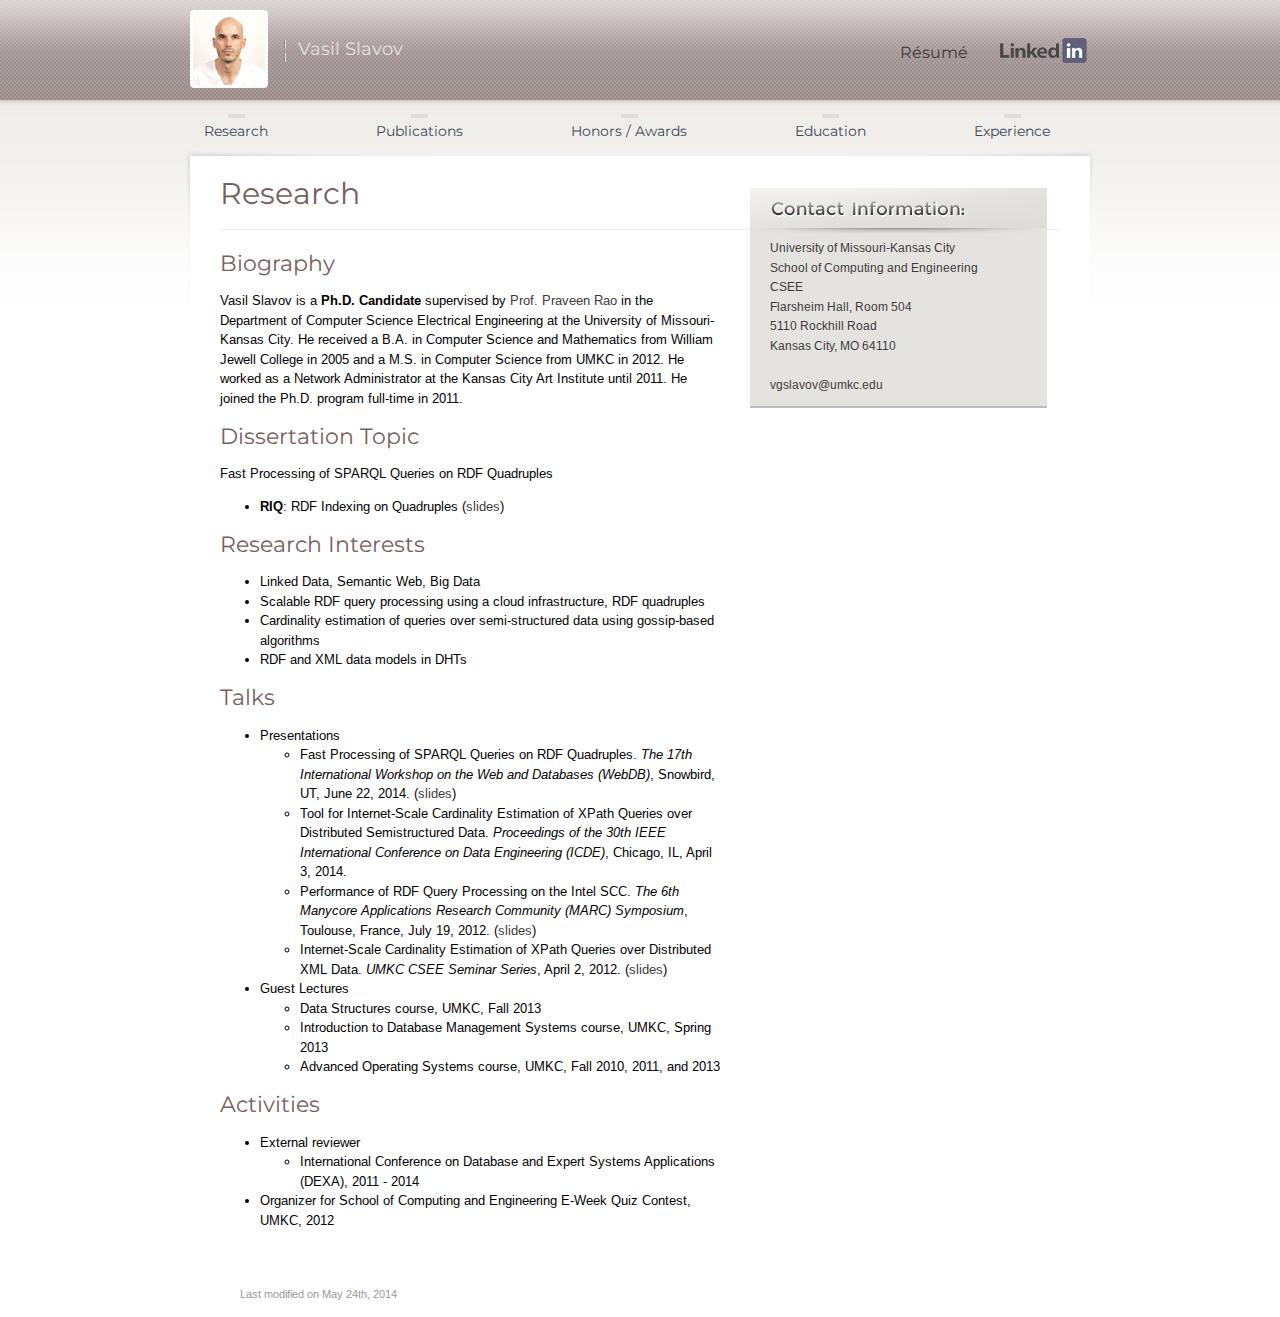
<file: index.html>
<!DOCTYPE html PUBLIC "-//W3C//DTD XHTML 1.0 Transitional//EN" "http://www.w3.org/TR/xhtml1/DTD/xhtml1-transitional.dtd">
<html xmlns="http://www.w3.org/1999/xhtml">
<head>
<meta http-equiv="Content-Type" content="text/html; charset=utf-8" />
<title>Vasil Slavov</title>
<meta name="description" content="Vasil Slavov's UMKC Ph.D. Candidate website">
<meta name="keywords" content="marc,intel scc,p2p,rdf,xml,xpath,gossip,umkc,research">

<link rel="stylesheet" type="text/css" href="style.css" />

<link href='http://fonts.googleapis.com/css?family=Oswald:400,700' rel='stylesheet' type='text/css'>
<link href='http://fonts.googleapis.com/css?family=Montserrat:400,700' rel='stylesheet' type='text/css'>
<link href='http://fonts.googleapis.com/css?family=Arimo:400,700' rel='stylesheet' type='text/css'>

<script type="text/javascript">

  var _gaq = _gaq || [];
  _gaq.push(['_setAccount', 'UA-36188040-1']);
  _gaq.push(['_trackPageview']);

  (function() {
    var ga = document.createElement('script'); ga.type = 'text/javascript'; ga.async = true;
    ga.src = ('https:' == document.location.protocol ? 'https://ssl' : 'http://www') + '.google-analytics.com/ga.js';
    var s = document.getElementsByTagName('script')[0]; s.parentNode.insertBefore(ga, s);
  })();

</script>

</head>

<body>

<div id="wrapper">


<div id="header">
<div id="vasil-photo">Vasil Slavov</div>
<div id="resume"><a href="files/resume-vgs-phd.pdf" target="_blank" onClick="_gaq.push(['_trackEvent', 'PDF', 'Download', 'resume-vgs-phd.pdf',, false]);">R&eacute;sum&eacute;</a></div>
<!-- <div id="scholar"><a href="http://scholar.google.com/citations?user=w6w_r3kAAAAJ" target="_blank">Scholar</a></div> -->
<div id="linked-in"><a href="http://www.linkedin.com/in/vslavov" target="_blank"><img src="images/linked-in.png" title="LinkedIn" alt="LinkedIn" border="0" /></a></div>
</div>


<div id="nav">
<ul>
<li><a href="index.html" target="_self">Research</a></li>
<li><a href="publications.html" target="_self">Publications</a></li>
<li><a href="honors-awards.html" target="_self">Honors / Awards</a></li>
<li><a href="education.html" target="_self">Education</a></li>
<li><a href="experience.html" target="_self">Experience</a></li>
</ul>
</div>



<div id="content"><!-- content -->


<div id="contact-information"><!-- contact-information -->
<a href="http://www.umkc.edu" target="_blank">University of Missouri-Kansas City</a><br />
<a href="http://sce.umkc.edu" target="_blank">School of Computing and Engineering</a><br />
CSEE<br />
Flarsheim Hall, Room 504<br />
5110 Rockhill Road<br />
Kansas City, MO 64110<br />
<br />
<a href="mailto:vgslavov@umkc.edu" target="_blank">vgslavov@umkc.edu</a>
<!-- <div id="clover"><img src="images/clover.png" border="0" /></div> -->
<div class="clearer"></div>
</div><!-- end contact-information -->



<h1>Research</h1>

<h2>Biography</h2>
Vasil Slavov is a <b>Ph.D. Candidate</b> supervised by <a href="http://sites.google.com/site/praveenraoumkc/" target="_blank">Prof. Praveen Rao</a> in the Department of Computer Science Electrical Engineering at the University of Missouri-Kansas City. He received a B.A. in Computer Science and Mathematics from William Jewell College in 2005 and a M.S. in Computer Science from UMKC in 2012. He worked as a Network Administrator at the Kansas City Art Institute until 2011. He joined the Ph.D. program full-time in 2011.

<h2>Dissertation Topic</h2>
Fast Processing of SPARQL Queries on RDF Quadruples<br />
<ul>
<li><b>RIQ</b>: RDF Indexing on Quadruples (<a href="files/riq-comp-slides.pdf" target="_blank" onClick="_gaq.push(['_trackEvent', 'PDF', 'Download', 'riq-comp-slides.pdf',, false]);">slides</a>)</li>
</ul>

<h2>Research Interests</h2>
<ul>
<li>Linked Data, Semantic Web, Big Data</li>
<li>Scalable RDF query processing using a cloud infrastructure, RDF quadruples</li>
<li>Cardinality estimation of queries over semi-structured data using gossip-based algorithms</li>
<li>RDF and XML data models in DHTs</li>
</ul>

<h2>Talks</h2>
<ul>
<li>Presentations</li>
<ul>
<li>Fast Processing of SPARQL Queries on RDF Quadruples. <i>The 17th International Workshop on
    the Web and Databases (WebDB)</i>, Snowbird, UT, June 22, 2014. (<a href="files/riq-webdb-slides.pdf" target="_blank" onClick="_gaq.push(['_trackEvent', 'PDF', 'Download', 'riq-webdb-slides.pdf',, false]);">slides</a>)</li>
<li>Tool for Internet-Scale Cardinality Estimation of XPath Queries over Distributed Semistructured Data. <i>Proceedings of the 30th IEEE International Conference on Data Engineering (ICDE)</i>, Chicago, IL, April 3, 2014.</li>
<li>Performance of RDF Query Processing on the Intel SCC. <i>The 6th Manycore Applications Research Community (MARC) Symposium</i>, Toulouse, France, July 19, 2012. (<a href="files/marc-onera-scc-rdf.pdf" target="_blank" onClick="_gaq.push(['_trackEvent', 'PDF', 'Download', 'marc-onera-scc-rdf.pdf',, false]);">slides</a>)</li>
<li>Internet-Scale Cardinality Estimation of XPath Queries over Distributed XML Data. <i>UMKC CSEE Seminar Series</i>, April 2, 2012. (<a href="files/xgossip-umkc-seminar.pdf" target="_blank" onClick="_gaq.push(['_trackEvent', 'PDF', 'Download', 'xgossip-umkc-seminar.pdf',, false]);">slides</a>)</li>
</ul>
<li>Guest Lectures</li>
<ul>
<li>Data Structures course, UMKC, Fall 2013</li>
<li>Introduction to Database Management Systems course, UMKC, Spring 2013</li>
<li>Advanced Operating Systems course, UMKC, Fall 2010, 2011, and 2013</li>
</ul>
</ul>

<h2>Activities</h2>
<ul>
<li>External reviewer</li>
<ul>
<li>International Conference on Database and Expert Systems Applications (DEXA), 2011 - 2014</li>
</ul>
<li>Organizer for School of Computing and Engineering E-Week Quiz Contest, UMKC, 2012</li>
</ul>

<div id="footer">
Last modified on May 24th, 2014
</div>


</div><!-- end content -->



</div>


</body>
</html>
</file>
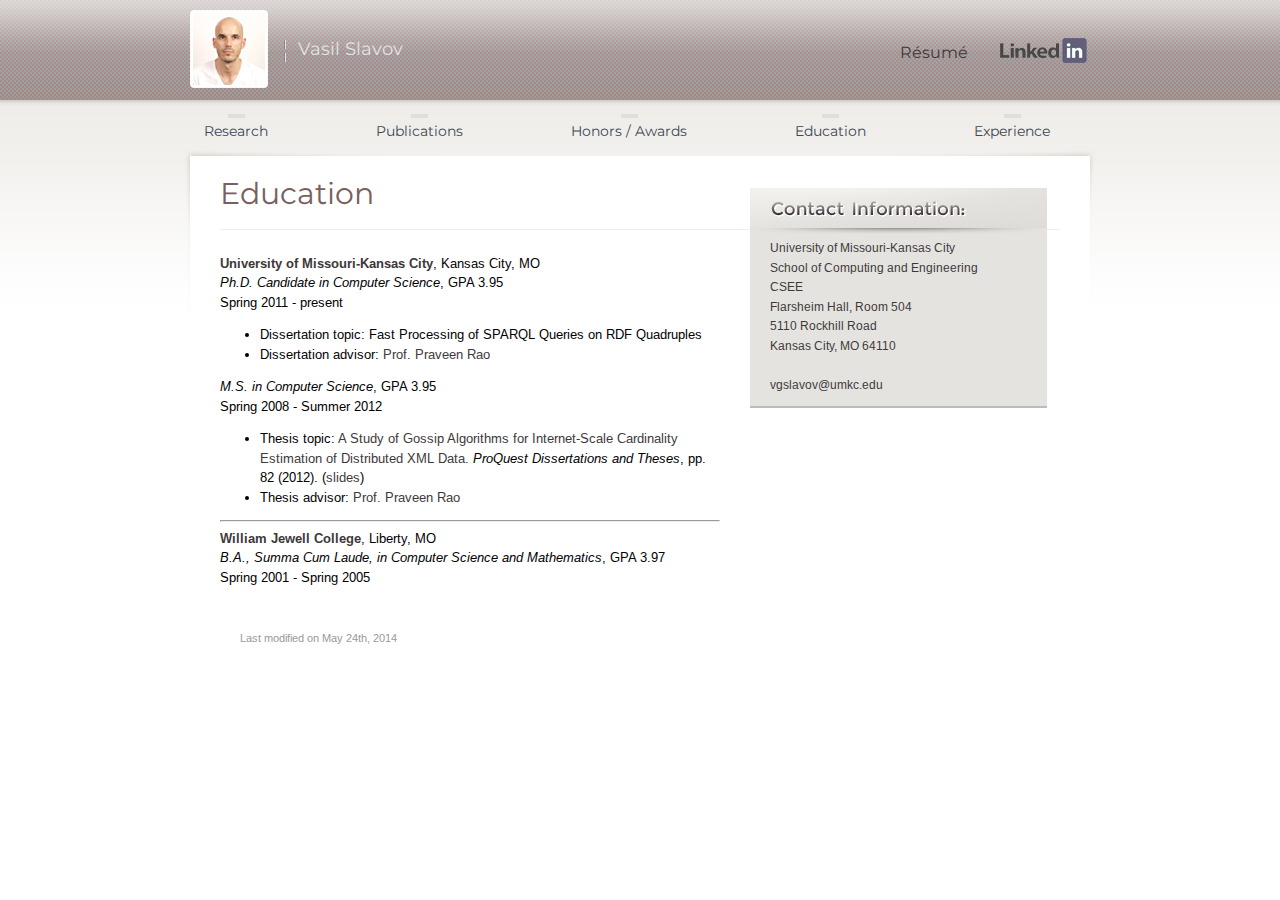
<file: education.html>
<!DOCTYPE html PUBLIC "-//W3C//DTD XHTML 1.0 Transitional//EN" "http://www.w3.org/TR/xhtml1/DTD/xhtml1-transitional.dtd">
<html xmlns="http://www.w3.org/1999/xhtml">
<head>
<meta http-equiv="Content-Type" content="text/html; charset=utf-8" />
<title>Education | Vasil Slavov</title>
<meta name="description" content="Vasil Slavov's UMKC Ph.D. Candidate website">
<meta name="keywords" content="marc,intel scc,p2p,rdf,xml,xpath,gossip,umkc,research">

<link rel="stylesheet" type="text/css" href="style.css" />

<link href='http://fonts.googleapis.com/css?family=Oswald:400,700' rel='stylesheet' type='text/css'>
<link href='http://fonts.googleapis.com/css?family=Montserrat:400,700' rel='stylesheet' type='text/css'>
<link href='http://fonts.googleapis.com/css?family=Arimo:400,700' rel='stylesheet' type='text/css'>

<script type="text/javascript">

  var _gaq = _gaq || [];
  _gaq.push(['_setAccount', 'UA-36188040-1']);
  _gaq.push(['_trackPageview']);

  (function() {
    var ga = document.createElement('script'); ga.type = 'text/javascript'; ga.async = true;
    ga.src = ('https:' == document.location.protocol ? 'https://ssl' : 'http://www') + '.google-analytics.com/ga.js';
    var s = document.getElementsByTagName('script')[0]; s.parentNode.insertBefore(ga, s);
  })();

</script>

</head>

<body>

<div id="wrapper">


<div id="header">
<div id="vasil-photo">Vasil Slavov</div>
<div id="resume"><a href="files/resume-vgs-phd.pdf" target="_blank" onClick="_gaq.push(['_trackEvent', 'PDF', 'Download', 'resume-vgs-phd.pdf',, false]);">R&eacute;sum&eacute;</a></div>
<!-- <div id="scholar"><a href="http://scholar.google.com/citations?user=w6w_r3kAAAAJ" target="_blank">Scholar</a></div> -->
<div id="linked-in"><a href="http://www.linkedin.com/in/vslavov" target="_blank"><img src="images/linked-in.png" title="LinkedIn" alt="LinkedIn" border="0" /></a></div>
</div>


<div id="nav">
<ul>
<li><a href="index.html" target="_self">Research</a></li>
<li><a href="publications.html" target="_self">Publications</a></li>
<li><a href="honors-awards.html" target="_self">Honors / Awards</a></li>
<li><a href="education.html" target="_self">Education</a></li>
<li><a href="experience.html" target="_self">Experience</a></li>
</ul>
</div>



<div id="content"><!-- content -->


<div id="contact-information"><!-- contact-information -->
<a href="http://www.umkc.edu" target="_blank">University of Missouri-Kansas City</a><br />
<a href="http://sce.umkc.edu" target="_blank">School of Computing and Engineering</a><br />
CSEE<br />
Flarsheim Hall, Room 504<br />
5110 Rockhill Road<br />
Kansas City, MO 64110<br />
<br />
<a href="mailto:vgslavov@umkc.edu" target="_blank">vgslavov@umkc.edu</a>
<!-- <div id="clover"><img src="images/clover.png" border="0" /></div> -->
<div class="clearer"></div>
</div><!-- end contact-information -->



<h1>Education</h1>

<b><a href="http://www.umkc.edu" target="_blank">University of Missouri-Kansas City</a></b>, Kansas City, MO<br />
<i>Ph.D. Candidate in Computer Science</i>, GPA 3.95<br />
Spring 2011 - present<br />
<ul>
<li>Dissertation topic: Fast Processing of SPARQL Queries on RDF Quadruples</li>
<li>Dissertation advisor: <a href="http://sites.google.com/site/praveenraoumkc/" target="_blank">Prof. Praveen Rao</a></li>
</ul>

<i>M.S. in Computer Science</i>, GPA 3.95<br />
Spring 2008 - Summer 2012<br />
<ul>
<li>Thesis topic: <a href="http://search.proquest.com/docview/1115315016/abstract/14127D5B0D8FB85F09/1?accountid=14589" target="_blank">A Study of Gossip Algorithms for Internet-Scale Cardinality Estimation of Distributed XML Data.</a> <i>ProQuest Dissertations and Theses</i>, pp. 82 (2012). (<a href="files/thesis-defense.pdf" target="_blank" onClick="_gaq.push(['_trackEvent', 'PDF', 'Download', 'thesis-defense.pdf',, false]);">slides</a>)</li>
<li>Thesis advisor: <a href="http://sites.google.com/site/praveenraoumkc/" target="_blank">Prof. Praveen Rao</a></li>
</ul>

<hr>

<b><a href="http://www.jewell.edu" target="_blank">William Jewell College</a></b>, Liberty, MO<br />
<i>B.A., Summa Cum Laude, in Computer Science and Mathematics</i>, GPA 3.97<br />
Spring 2001 - Spring 2005<br />

<div id="footer">
Last modified on May 24th, 2014
</div>


</div><!-- end content -->



</div>


</body>
</html>
</file>
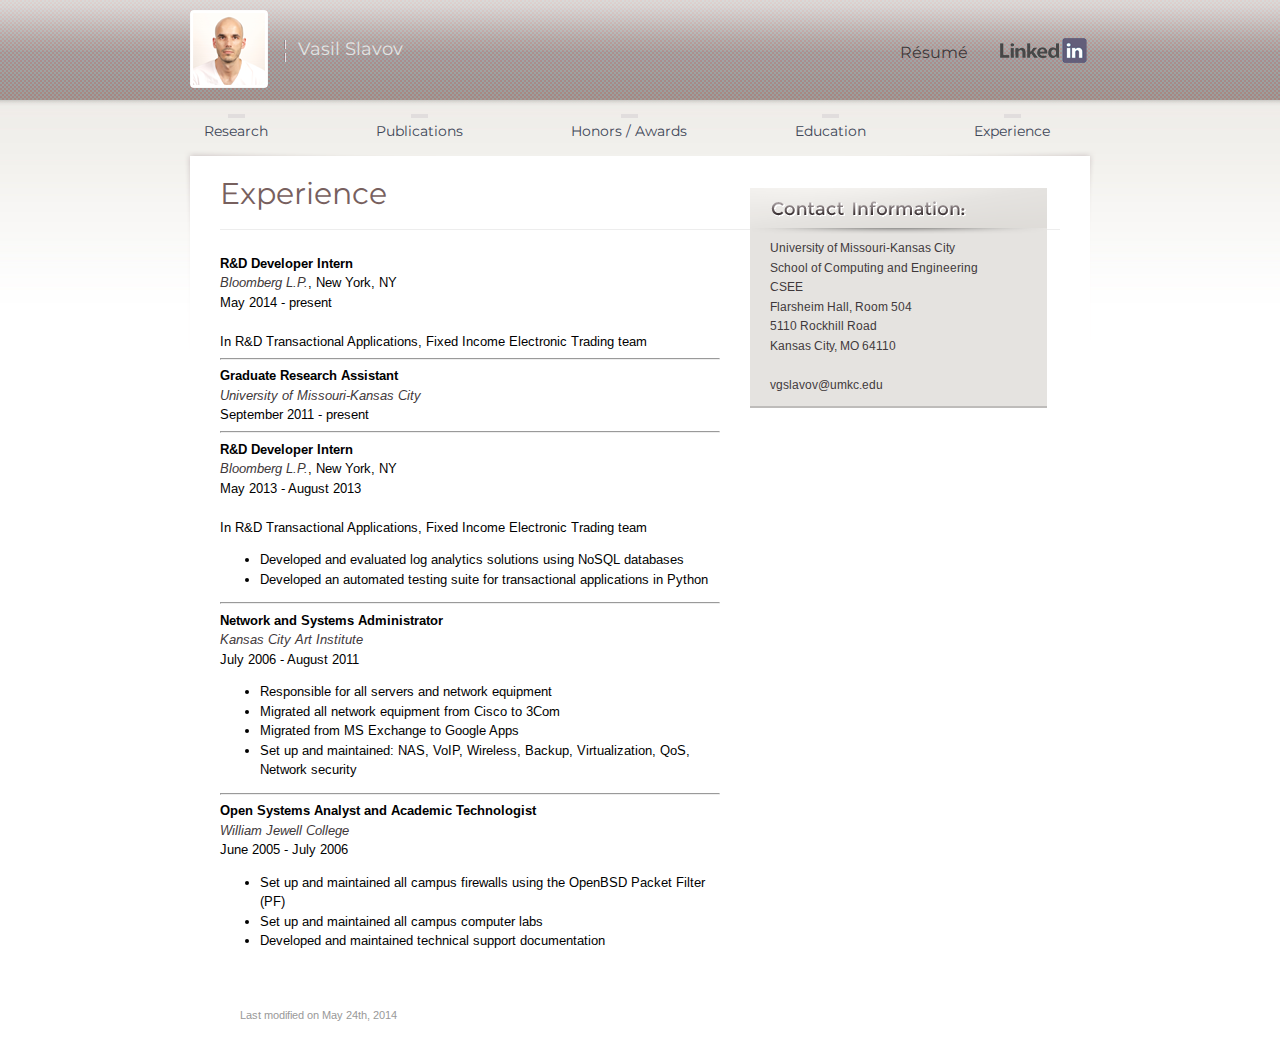
<file: experience.html>
<!DOCTYPE html PUBLIC "-//W3C//DTD XHTML 1.0 Transitional//EN" "http://www.w3.org/TR/xhtml1/DTD/xhtml1-transitional.dtd">
<html xmlns="http://www.w3.org/1999/xhtml">
<head>
<meta http-equiv="Content-Type" content="text/html; charset=utf-8" />
<title>Experience | Vasil Slavov</title>
<meta name="description" content="Vasil Slavov's UMKC Ph.D. Candidate website">
<meta name="keywords" content="marc,intel scc,p2p,rdf,xml,xpath,gossip,umkc,research">

<link rel="stylesheet" type="text/css" href="style.css" />

<link href='http://fonts.googleapis.com/css?family=Oswald:400,700' rel='stylesheet' type='text/css'>
<link href='http://fonts.googleapis.com/css?family=Montserrat:400,700' rel='stylesheet' type='text/css'>
<link href='http://fonts.googleapis.com/css?family=Arimo:400,700' rel='stylesheet' type='text/css'>

<script type="text/javascript">

  var _gaq = _gaq || [];
  _gaq.push(['_setAccount', 'UA-36188040-1']);
  _gaq.push(['_trackPageview']);

  (function() {
    var ga = document.createElement('script'); ga.type = 'text/javascript'; ga.async = true;
    ga.src = ('https:' == document.location.protocol ? 'https://ssl' : 'http://www') + '.google-analytics.com/ga.js';
    var s = document.getElementsByTagName('script')[0]; s.parentNode.insertBefore(ga, s);
  })();

</script>

</head>

<body>

<div id="wrapper">


<div id="header">
<div id="vasil-photo">Vasil Slavov</div>
<div id="resume"><a href="files/resume-vgs-phd.pdf" target="_blank" onClick="_gaq.push(['_trackEvent', 'PDF', 'Download', 'resume-vgs-phd.pdf',, false]);">R&eacute;sum&eacute;</a></div>
<!-- <div id="scholar"><a href="http://scholar.google.com/citations?user=w6w_r3kAAAAJ" target="_blank">Scholar</a></div> -->
<div id="linked-in"><a href="http://www.linkedin.com/in/vslavov" target="_blank"><img src="images/linked-in.png" title="LinkedIn" alt="LinkedIn" border="0" /></a></div>
</div>


<div id="nav">
<ul>
<li><a href="index.html" target="_self">Research</a></li>
<li><a href="publications.html" target="_self">Publications</a></li>
<li><a href="honors-awards.html" target="_self">Honors / Awards</a></li>
<li><a href="education.html" target="_self">Education</a></li>
<li><a href="experience.html" target="_self">Experience</a></li>
</ul>
</div>



<div id="content"><!-- content -->


<div id="contact-information"><!-- contact-information -->
<a href="http://www.umkc.edu" target="_blank">University of Missouri-Kansas City</a><br />
<a href="http://sce.umkc.edu" target="_blank">School of Computing and Engineering</a><br />
CSEE<br />
Flarsheim Hall, Room 504<br />
5110 Rockhill Road<br />
Kansas City, MO 64110<br />
<br />
<a href="mailto:vgslavov@umkc.edu" target="_blank">vgslavov@umkc.edu</a>
<!-- <div id="clover"><img src="images/clover.png" border="0" /></div> -->
<div class="clearer"></div>
</div><!-- end contact-information -->



<h1>Experience</h1>

<b>R&amp;D Developer Intern</b><br />
<i><a href="http://www.bloomberg.net" target="_blank">Bloomberg L.P.</a></i>, New York, NY<br />
May 2014 - present<br />
<br />
In R&amp;D Transactional Applications, Fixed Income Electronic Trading team

<hr>

<b>Graduate Research Assistant</b><br />
<i><a href="http://www.umkc.edu" target="_blank">University of Missouri-Kansas City</a></i><br />
September 2011 - present

<hr>

<b>R&amp;D Developer Intern</b><br />
<i><a href="http://www.bloomberg.net" target="_blank">Bloomberg L.P.</a></i>, New York, NY<br />
May 2013 - August 2013<br />
<br />
In R&amp;D Transactional Applications, Fixed Income Electronic Trading team
<ul>
<li>Developed and evaluated log analytics solutions using NoSQL databases</li>
<li>Developed an automated testing suite for transactional applications in Python</li>
</ul>

<hr>

<b>Network and Systems Administrator</b><br />
<i><a href="http://www.kcai.edu" target="_blank">Kansas City Art Institute</a></i><br />
July 2006 - August 2011

<ul>
<li>Responsible for all servers and network equipment</li>
<li>Migrated all network equipment from Cisco to 3Com</li>
<li>Migrated from MS Exchange to Google Apps</li>
<li>Set up and maintained: NAS, VoIP, Wireless, Backup, Virtualization, QoS, Network security</li>
</ul>

<hr>

<b>Open Systems Analyst and Academic Technologist</b><br />
<i><a href="http://www.jewell.edu" target="_blank">William Jewell College</a></i><br />
June 2005 - July 2006

<ul>
<li>Set up and maintained all campus firewalls using the OpenBSD Packet Filter (PF)</li>
<li>Set up and maintained all campus computer labs</li>
<li>Developed and maintained technical support documentation</li>
</ul>

<div id="footer">
Last modified on May 24th, 2014
</div>


</div><!-- end content -->



</div>


</body>
</html>
</file>
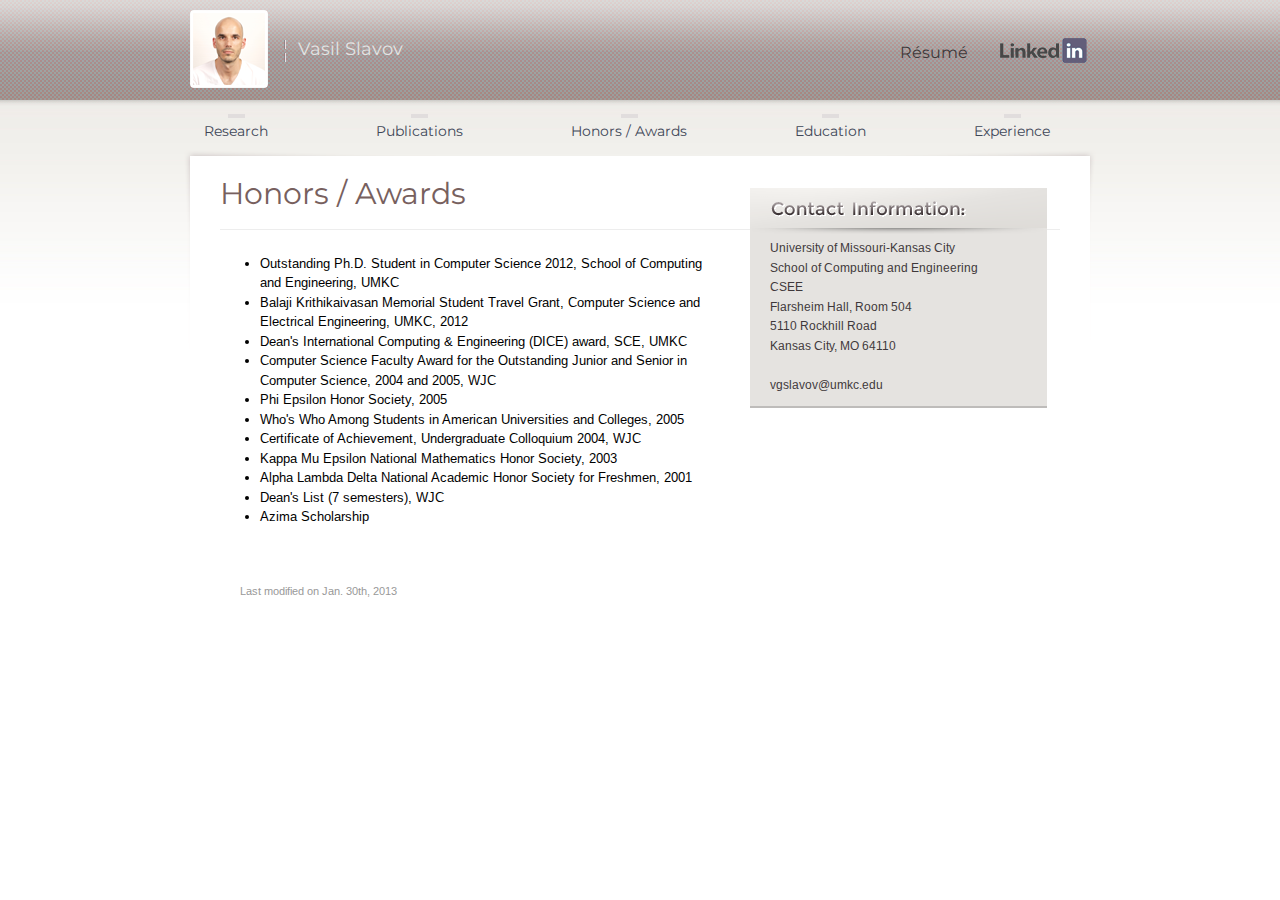
<file: honors-awards.html>
<!DOCTYPE html PUBLIC "-//W3C//DTD XHTML 1.0 Transitional//EN" "http://www.w3.org/TR/xhtml1/DTD/xhtml1-transitional.dtd">
<html xmlns="http://www.w3.org/1999/xhtml">
<head>
<meta http-equiv="Content-Type" content="text/html; charset=utf-8" />
<title>Honors / Awards | Vasil Slavov</title>
<meta name="description" content="Vasil Slavov's UMKC Ph.D. student website">
<meta name="keywords" content="marc,intel scc,p2p,rdf,xml,xpath,gossip,umkc,research">

<link rel="stylesheet" type="text/css" href="style.css" />

<link href='http://fonts.googleapis.com/css?family=Oswald:400,700' rel='stylesheet' type='text/css'>
<link href='http://fonts.googleapis.com/css?family=Montserrat:400,700' rel='stylesheet' type='text/css'>
<link href='http://fonts.googleapis.com/css?family=Arimo:400,700' rel='stylesheet' type='text/css'>

<script type="text/javascript">

  var _gaq = _gaq || [];
  _gaq.push(['_setAccount', 'UA-36188040-1']);
  _gaq.push(['_trackPageview']);

  (function() {
    var ga = document.createElement('script'); ga.type = 'text/javascript'; ga.async = true;
    ga.src = ('https:' == document.location.protocol ? 'https://ssl' : 'http://www') + '.google-analytics.com/ga.js';
    var s = document.getElementsByTagName('script')[0]; s.parentNode.insertBefore(ga, s);
  })();

</script>

</head>

<body>

<div id="wrapper">


<div id="header">
<div id="vasil-photo">Vasil Slavov</div>
<div id="resume"><a href="files/resume-vgs-phd.pdf" target="_blank" onClick="_gaq.push(['_trackEvent', 'PDF', 'Download', 'resume-vgs-phd.pdf',, false]);">R&eacute;sum&eacute;</a></div>
<!-- <div id="scholar"><a href="http://scholar.google.com/citations?user=w6w_r3kAAAAJ" target="_blank">Scholar</a></div> -->
<div id="linked-in"><a href="http://www.linkedin.com/in/vslavov" target="_blank"><img src="images/linked-in.png" title="LinkedIn" alt="LinkedIn" border="0" /></a></div>
</div>


<div id="nav">
<ul>
<li><a href="index.html" target="_self">Research</a></li>
<li><a href="publications.html" target="_self">Publications</a></li>
<li><a href="honors-awards.html" target="_self">Honors / Awards</a></li>
<li><a href="education.html" target="_self">Education</a></li>
<li><a href="experience.html" target="_self">Experience</a></li>
</ul>
</div>



<div id="content"><!-- content -->


<div id="contact-information"><!-- contact-information -->
<a href="http://www.umkc.edu" target="_blank">University of Missouri-Kansas City</a><br />
<a href="http://sce.umkc.edu" target="_blank">School of Computing and Engineering</a><br />
CSEE<br />
Flarsheim Hall, Room 504<br />
5110 Rockhill Road<br />
Kansas City, MO 64110<br />
<br />
<a href="mailto:vgslavov@umkc.edu" target="_blank">vgslavov@umkc.edu</a>
<!-- <div id="clover"><img src="images/clover.png" border="0" /></div> -->
<div class="clearer"></div>
</div><!-- end contact-information -->



<h1>Honors / Awards</h1>

<ul>
<li>Outstanding Ph.D. Student in Computer Science 2012, School of Computing and Engineering, UMKC</li>
<li>Balaji Krithikaivasan Memorial Student Travel Grant, Computer Science and Electrical Engineering, UMKC, 2012</li>
<li>Dean's International Computing &amp; Engineering (DICE) award, SCE, UMKC</li>
<li>Computer Science Faculty Award for the Outstanding Junior and Senior in Computer Science, 2004 and 2005, WJC</li>
<li>Phi Epsilon Honor Society, 2005</li>
<li>Who's Who Among Students in American Universities and Colleges, 2005</li>
<li>Certificate of Achievement, Undergraduate Colloquium 2004, WJC</li>
<li>Kappa Mu Epsilon National Mathematics Honor Society, 2003</li>
<li>Alpha Lambda Delta National Academic Honor Society for Freshmen, 2001</li>
<li>Dean's List (7 semesters), WJC</li>
<li>Azima Scholarship</li>
</ul>

<div id="footer">
Last modified on Jan. 30th, 2013
</div>


</div><!-- end content -->



</div>


</body>
</html>
</file>
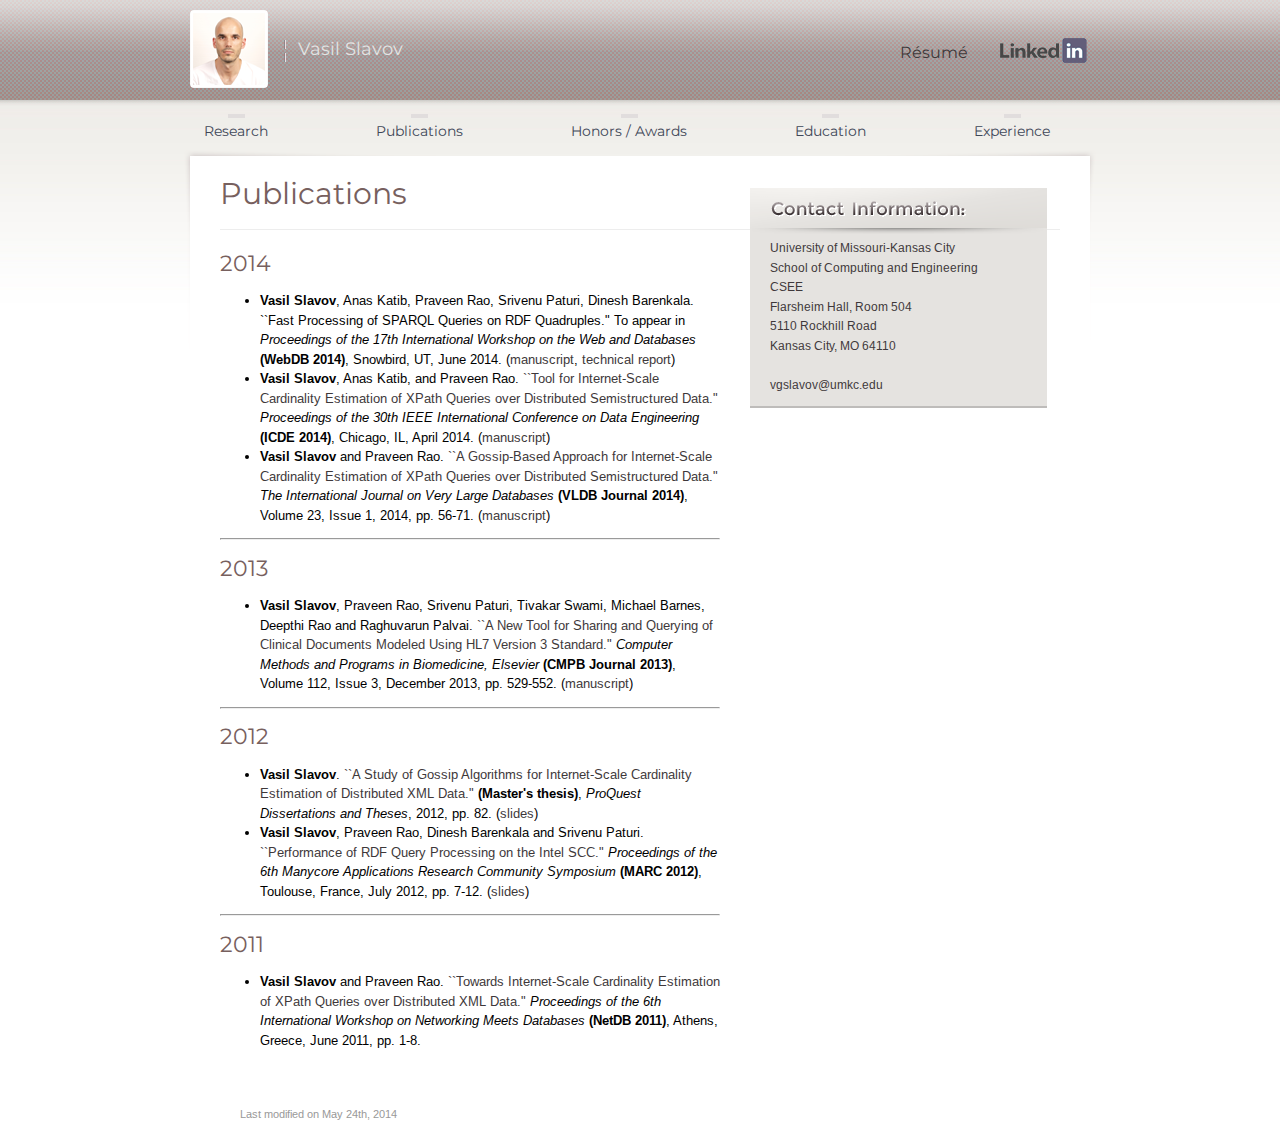
<file: publications.html>
<!DOCTYPE html PUBLIC "-//W3C//DTD XHTML 1.0 Transitional//EN" "http://www.w3.org/TR/xhtml1/DTD/xhtml1-transitional.dtd">
<html xmlns="http://www.w3.org/1999/xhtml">
<head>
<meta http-equiv="Content-Type" content="text/html; charset=utf-8" />
<title>Publications | Vasil Slavov</title>
<meta name="description" content="Vasil Slavov's UMKC Ph.D. Candidate website">
<meta name="keywords" content="marc,intel scc,p2p,rdf,xml,xpath,gossip,umkc,research">

<link rel="stylesheet" type="text/css" href="style.css" />

<link href='http://fonts.googleapis.com/css?family=Oswald:400,700' rel='stylesheet' type='text/css'>
<link href='http://fonts.googleapis.com/css?family=Montserrat:400,700' rel='stylesheet' type='text/css'>
<link href='http://fonts.googleapis.com/css?family=Arimo:400,700' rel='stylesheet' type='text/css'>

<script type="text/javascript">

  var _gaq = _gaq || [];
  _gaq.push(['_setAccount', 'UA-36188040-1']);
  _gaq.push(['_trackPageview']);

  (function() {
    var ga = document.createElement('script'); ga.type = 'text/javascript'; ga.async = true;
    ga.src = ('https:' == document.location.protocol ? 'https://ssl' : 'http://www') + '.google-analytics.com/ga.js';
    var s = document.getElementsByTagName('script')[0]; s.parentNode.insertBefore(ga, s);
  })();

</script>

</head>

<body>

<div id="wrapper">


<div id="header">
<div id="vasil-photo">Vasil Slavov</div>
<div id="resume"><a href="files/resume-vgs-phd.pdf" target="_blank" onClick="_gaq.push(['_trackEvent', 'PDF', 'Download', 'resume-vgs-phd.pdf',, false]);">R&eacute;sum&eacute;</a></div>
<!-- <div id="scholar"><a href="http://scholar.google.com/citations?user=w6w_r3kAAAAJ" target="_blank">Scholar</a></div> -->
<div id="linked-in"><a href="http://www.linkedin.com/in/vslavov" target="_blank"><img src="images/linked-in.png" title="LinkedIn" alt="LinkedIn" border="0" /></a></div>
</div>


<div id="nav">
<ul>
<li><a href="index.html" target="_self">Research</a></li>
<li><a href="publications.html" target="_self">Publications</a></li>
<li><a href="honors-awards.html" target="_self">Honors / Awards</a></li>
<li><a href="education.html" target="_self">Education</a></li>
<li><a href="experience.html" target="_self">Experience</a></li>
</ul>
</div>



<div id="content"><!-- content -->


<div id="contact-information"><!-- contact-information -->
<a href="http://www.umkc.edu" target="_blank">University of Missouri-Kansas City</a><br />
<a href="http://sce.umkc.edu" target="_blank">School of Computing and Engineering</a><br />
CSEE<br />
Flarsheim Hall, Room 504<br />
5110 Rockhill Road<br />
Kansas City, MO 64110<br />
<br />
<a href="mailto:vgslavov@umkc.edu" target="_blank">vgslavov@umkc.edu</a>
<!-- <div id="clover"><img src="images/clover.png" border="0" /></div> -->
<div class="clearer"></div>
</div><!-- end contact-information -->



<h1>Publications</h1>

<!--
<h2>Submitted</h2>
<ul>
<li>Dipali Pal, Praveen Rao and <b>Vasil Slavov</b>. ``A New Signature Based Approach for Indexing and Querying of Graphs." <i>The VLDB Journal</i>. <b>[under review]</b></li>
</ul>

<hr>
-->

<h2>2014</h2>
<ul>
<li><b>Vasil Slavov</b>, Anas Katib, Praveen Rao, Srivenu Paturi, Dinesh Barenkala. ``Fast Processing of SPARQL Queries on RDF Quadruples." To appear in <i>Proceedings of the 17th International Workshop on the Web and Databases</i> <b>(WebDB 2014)</b>, Snowbird, UT, June 2014. (<a href="files/riq-webdb-paper.pdf" target="_blank" onClick="_gaq.push(['_trackEvent', 'PDF', 'Download', 'riq-webdb-paper.pdf',, false]);">manuscript</a>, <a href="files/riq-tr.pdf" target="_blank" onClick="_gaq.push(['_trackEvent', 'PDF', 'Download', 'riq-tr.pdf',, false]);">technical report</a>)
</li>

<li><b>Vasil Slavov</b>, Anas Katib, and Praveen Rao. <a href="http://ieeexplore.ieee.org/xpl/login.jsp?tp=&arnumber=6816758&url=http%3A%2F%2Fieeexplore.ieee.org%2Fstamp%2Fstamp.jsp%3Ftp%3D%26arnumber%3D6816758" target="_blank">``Tool for Internet-Scale Cardinality Estimation of
XPath Queries over Distributed Semistructured Data."</a> <i>Proceedings of the 30th IEEE International Conference on Data Engineering</i> <b>(ICDE 2014)</b>, Chicago, IL, April 2014. (<a href="files/xgossip-icde-paper.pdf" target="_blank" onClick="_gaq.push(['_trackEvent', 'PDF', 'Download', 'xgossip-icde-paper.pdf',, false]);">manuscript</a>)</li>
<li><b>Vasil Slavov</b> and Praveen Rao. <a href="http://dx.doi.org/10.1007/s00778-013-0314-1" target="_blank">``A Gossip-Based Approach for Internet-Scale Cardinality Estimation of XPath Queries over Distributed Semistructured Data."</a> <i>The International Journal on Very Large Databases</i> <b>(VLDB Journal 2014)</b>, Volume 23, Issue 1, 2014, pp. 56-71. (<a href="files/xgossip-vldb-paper.pdf" target="_blank" onClick="_gaq.push(['_trackEvent', 'PDF', 'Download', 'xgossip-vldb-paper.pdf',, false]);">manuscript</a>)</li>
</ul>

<hr>

<h2>2013</h2>
<ul>
<li><b>Vasil Slavov</b>, Praveen Rao, Srivenu Paturi, Tivakar Swami, Michael Barnes, Deepthi Rao and Raghuvarun Palvai. <a href="http://dx.doi.org/10.1016/j.cmpb.2013.07.002" target="_blank">``A New Tool for Sharing and Querying of Clinical Documents Modeled Using HL7 Version 3 Standard."</a> <i>Computer Methods and Programs in Biomedicine, Elsevier</i> <b>(CMPB Journal 2013)</b>, Volume 112, Issue 3, December 2013, pp. 529-552. (<a href="files/cdn-cmpb-paper.pdf" target="_blank" onClick="_gaq.push(['_trackEvent', 'PDF', 'Download', 'cdn-cmpb-paper.pdf',, false]);">manuscript</a>)</li>
</ul>

<hr>

<h2>2012</h2>
<ul>
<li><b>Vasil Slavov</b>. <a href="http://search.proquest.com/docview/1115315016/abstract/14127D5B0D8FB85F09/1?accountid=14589" target="_blank">``A Study of Gossip Algorithms for Internet-Scale Cardinality Estimation of Distributed XML Data."</a> <b>(Master's thesis)</b>, <i>ProQuest Dissertations and Theses</i>, 2012, pp. 82. (<a href="files/thesis-defense.pdf" target="_blank" onClick="_gaq.push(['_trackEvent', 'PDF', 'Download', 'thesis-defense.pdf',, false]);">slides</a>)</li>
<li><b>Vasil Slavov</b>, Praveen Rao, Dinesh Barenkala and Srivenu Paturi. <a href="http://hal.archives-ouvertes.fr/docs/00/71/89/55/PDF/MARC6_Performance-of-RDF-Query-Processing-on-the-Intel-SCC.pdf" target="_blank">``Performance of RDF Query Processing on the Intel SCC."</a> <i>Proceedings of the 6th Manycore Applications Research Community Symposium</i> <b>(MARC 2012)</b>, Toulouse, France, July 2012, pp. 7-12. (<a href="files/marc-onera-scc-rdf.pdf" target="_blank" onClick="_gaq.push(['_trackEvent', 'PDF', 'Download', 'marc-onera-scc-rdf.pdf',, false]);">slides</a>)</li>
</ul>

<hr>

<h2>2011</h2>
<ul>
<li><b>Vasil Slavov</b> and Praveen Rao. <a href="https://research.microsoft.com/en-us/um/people/srikanth/netdb11/netdb11papers/netdb11-final1.pdf" target="_blank">``Towards Internet-Scale Cardinality Estimation of XPath Queries over Distributed XML Data."</a> <i>Proceedings of the 6th International Workshop on Networking Meets Databases</i> <b>(NetDB 2011)</b>, Athens, Greece, June 2011, pp. 1-8.</li>
</ul>

<div id="footer">
Last modified on May 24th, 2014
</div>


</div><!-- end content -->



</div>


</body>
</html>
</file>
<file: style.css>
@charset "utf-8";
/* CSS Document */

body{
	margin: 0;
	padding: 0;
	background: url(images/bg-site.jpg) 0 0 repeat-x;
	}
	
h1, h2, h3 ,h4 ,h5, h6{
	font-family: 'Montserrat', sans-serif;
	font-weight: normal !important;
	}
	
h1{
	font-size: 30px;
	margin: 0 0 50px 0;
	padding: 0;	
	color: #77605e;
	}
	
h2{
	font-size: 22px;
	color: #77605e;
	}
	
h3, h4 ,h5 ,h6{
	font-size: 17px;
	color: #77605e;
	}
	
.clearer{
	width: 100%;
	clear: both;
	height: 0;
	}
	
#wrapper{
	width: 1020px;
	margin: 0 auto;
	min-height: 700px;
	background: url(images/bg-content.png) 50% 150px no-repeat;
	}
	
#header{
	width: 1000px;
	margin: 0 auto;
	}
	
#vasil-photo{
	width: 400px;
	height: 90px;
	position: absolute;
	margin: 8px 0 0 48px;
	padding: 30px 0 0 110px;
	color: #e3e3e3;
	font-size: 18px;
	/* font-family: 'Oswald', sans-serif !important; */
	font-family: 'Montserrat', sans-serif !important;
	background: url(images/vasil-slavov-photo.png) 0 0 no-repeat;
	}
	
#linked-in{
	position: absolute;
	margin: 38px 0 0 860px;
	width: 90px;
	}

#resume{
	position: absolute;
	margin: 43px 0 0 760px;
	width: 90px;
	font-family: 'Montserrat', sans-serif;
	font-weight: normal !important;
	}

#scholar{
	position: absolute;
	margin: 43px 0 0 660px;
	width: 90px;
	font-family: 'Montserrat', sans-serif;
	font-weight: normal !important;
	}

#nav{
	width: 1020px;
	position: absolute;
	margin: 100px 0 0 0;
	}
	
#nav ul{
	margin: 0;
	padding: 0 0 0 20px;
	}

#nav li{
	list-style: none;
	float: left;
	margin: 0 34px;
	padding: 0;
	color: #3e4758;
	font-size: 14px;
	font-family: 'Montserrat', sans-serif;
	}
	
#nav li a{
	display: block;
	padding: 22px 20px 10px 20px;
	text-decoration: none;
	color: #3e4758;
	background: url(images/btn-nav.png) 50% 14px no-repeat;
	}
	
#nav li a:visited{
	text-decoration: none;
	color: #3e4758;
	background: url(images/btn-nav.png) 50% 14px no-repeat;
	}
	
#nav li a:hover{
	text-decoration: none;
	color: #999;
	background: url(images/btn-nav-hover.png) 50% 14px no-repeat;
	}
	
#nav li a:focus{
	text-decoration: none;
	color: #C00;
	background: url(images/btn-nav-focus.png) 50% 14px no-repeat;
	}
	
#content{
	position: absolute;
	margin: 184px 0 0 90px;
	width: 500px;
	font-family: 'Arimo', sans-serif;
	font-size: 13px;
	line-height: 150%;
	}
	
#contact-information{
	width: 257px;
	position: fixed;
	margin: 4px 0 0 530px;
	padding: 50px 20px 12px 20px;
	background: #e5e3e0 url(images/bg-contact-information.png) 0 0 no-repeat;
	font-size: 12px;
	color: #3e383a;
	font-family: 'Arimo', sans-serif;
	border-bottom: 2px solid #bebcba;
	}
	
#scholar a{
	color: #3e383a;
	text-decoration: none;
	}
	
#scholar a:visited{
	color: #3e383a;
	text-decoration: none;
	}
	
#scholar a:hover{
	color: #900;
	text-decoration: none;
	}

#resume a{
	color: #3e383a;
	text-decoration: none;
	}
	
#resume a:visited{
	color: #3e383a;
	text-decoration: none;
	}
	
#resume a:hover{
	color: #900;
	text-decoration: none;
	}

#contact-information a{
	color: #3e383a;
	text-decoration: none;
	}
	
#contact-information a:visited{
	color: #3e383a;
	text-decoration: none;
	}
	
#contact-information a:hover{
	color: #900;
	text-decoration: none;
	}
	
#content a{
	color: #3e383a;
	text-decoration: none;
	}

#content a:visited{
	color: #3e383a;
	text-decoration: none;
	}
	
#content a:hover{
	color: #900;
	text-decoration: none;
	}

#clover{
	width: 153px;
	height: 26px;
	}
	
#footer{
	width: 100%;
	clear: both;
	font-size: 11px;
	padding: 42px 20px 12px 20px;
	color: #999;
	}
</file>
